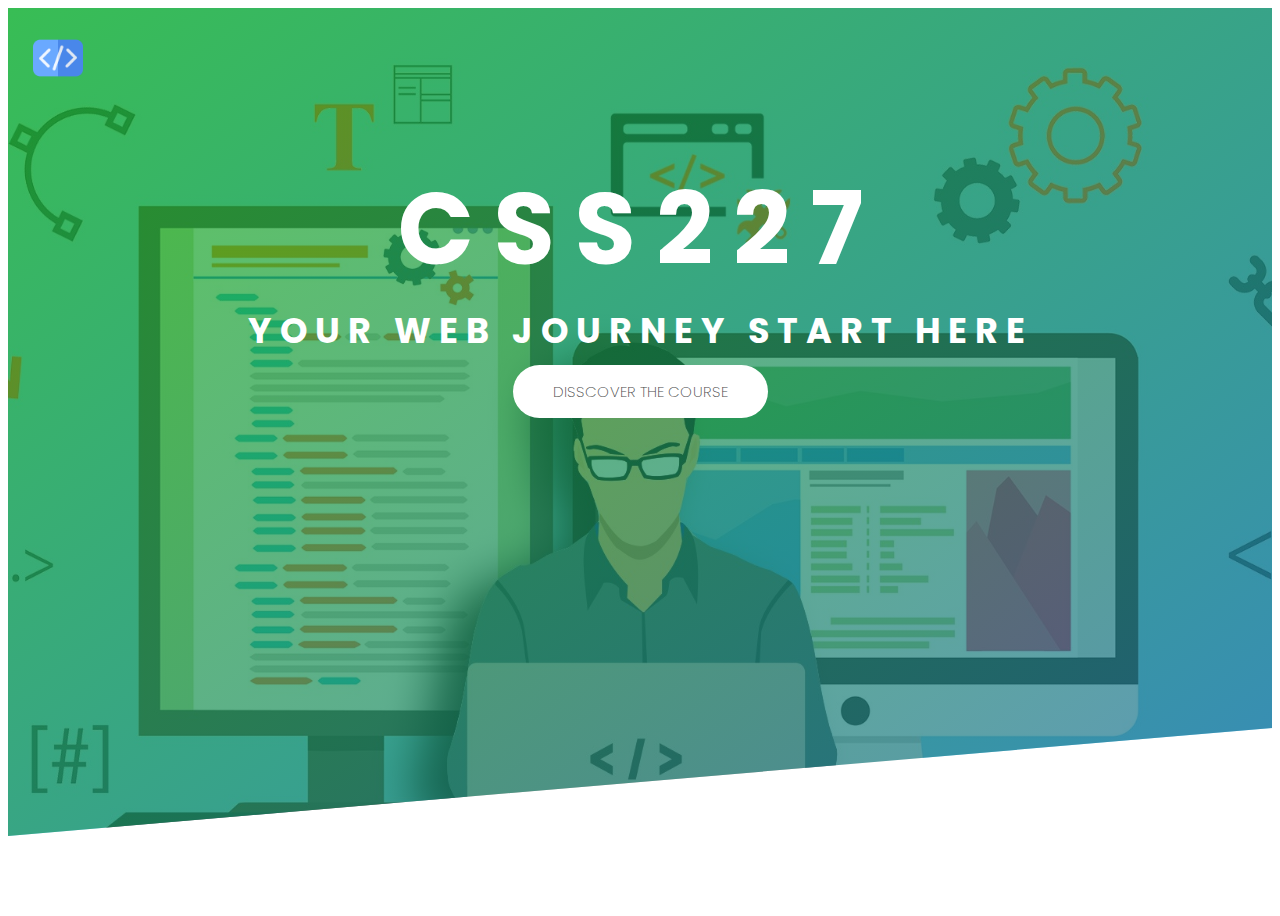
<file: Lab5/index.html>
<!DOCTYPE html>
<html lang="en">
<head>
    <meta charset="UTF-8">
    <meta http-equiv="X-UA-Compatible" content="IE=edge">
    <meta name="viewport" content="width=device-width, initial-scale=1.0">
    <link rel="preconnect" href="https://fonts.googleapis.com">
    <link rel="preconnect" href="https://fonts.gstatic.com" crossorigin>
    <link href="https://fonts.googleapis.com/css2?family=Poppins:ital,wght@0,300;0,400;0,700;1,800&display=swap" rel="stylesheet">
    <link rel='stylesheet' href='css/style.css'>
    <title>CSS227</title>
</head>
<body>
    <header class='header'>
        <div class='logo-box'>
            <img src='img/logo.png' alt='Logo' class='logo'>
        </div>

        <div class='text-box'>
            <h1 class='primary'>
                <span class='main'>CSS227</span>
                <span class='sub'>Your web journey start here</span>
                
                <a href='#' class='btn btn-white'>Disscover the course</a>
            </h1>
        </div>
    </header>
</body>
</html>
</file>
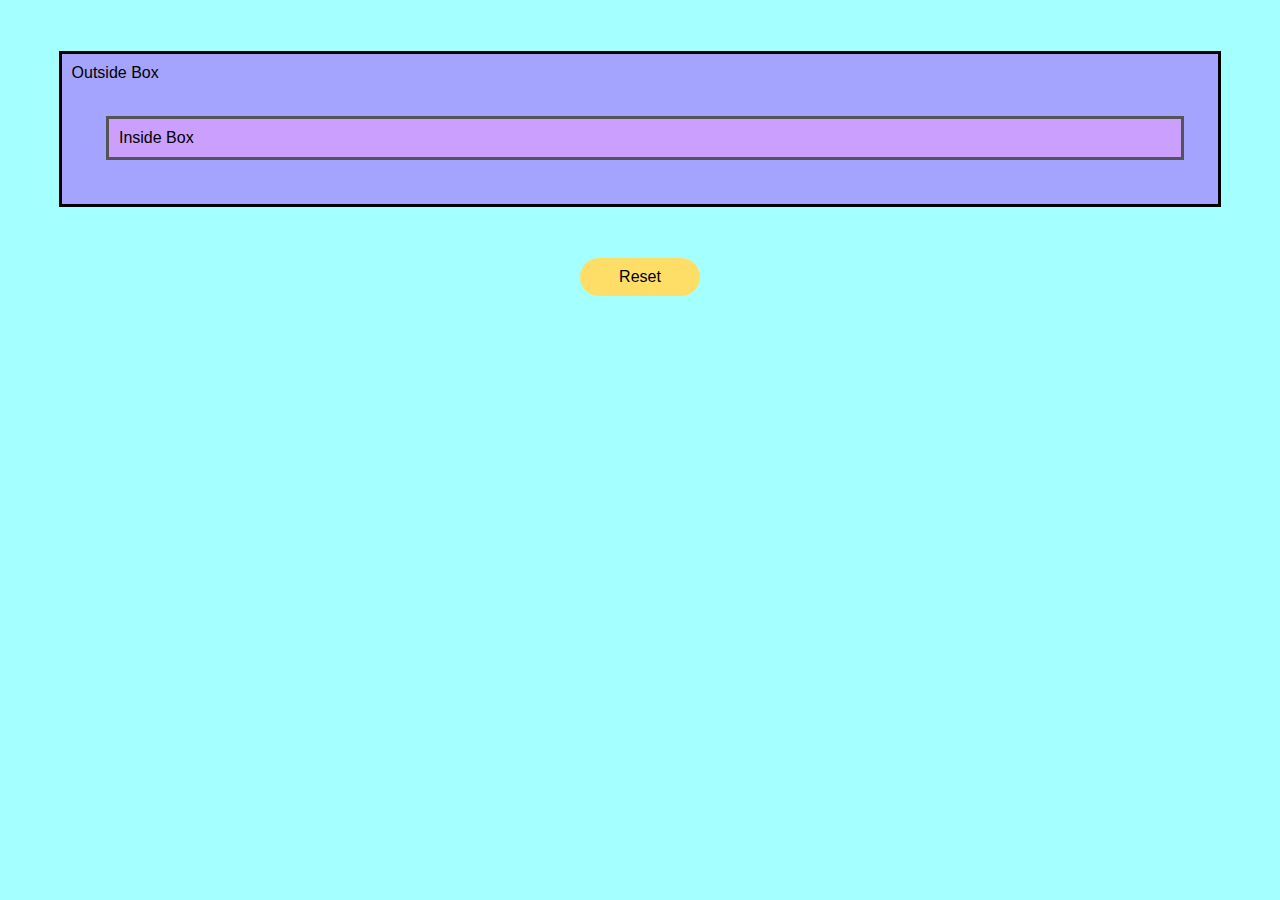
<file: Lab6/Bubbling/index.html>
<!DOCTYPE html>
<html lang="en">
<head>
    <meta charset="UTF-8">
    <meta name="viewport" content="width=device-width, initial-scale=1.0">
    <title>BubblingEvent</title>
    <link rel='stylesheet' href='style.css'>
</head>
<body>
    <main>
        <div class="Outside">
            Outside Box
            <div class="Inside">
                Inside Box
            </div>
        </div>
        <div class="button">Reset</div>
    </main>
    <script defer src="script.js"></script>
</body>
</html>
</file>
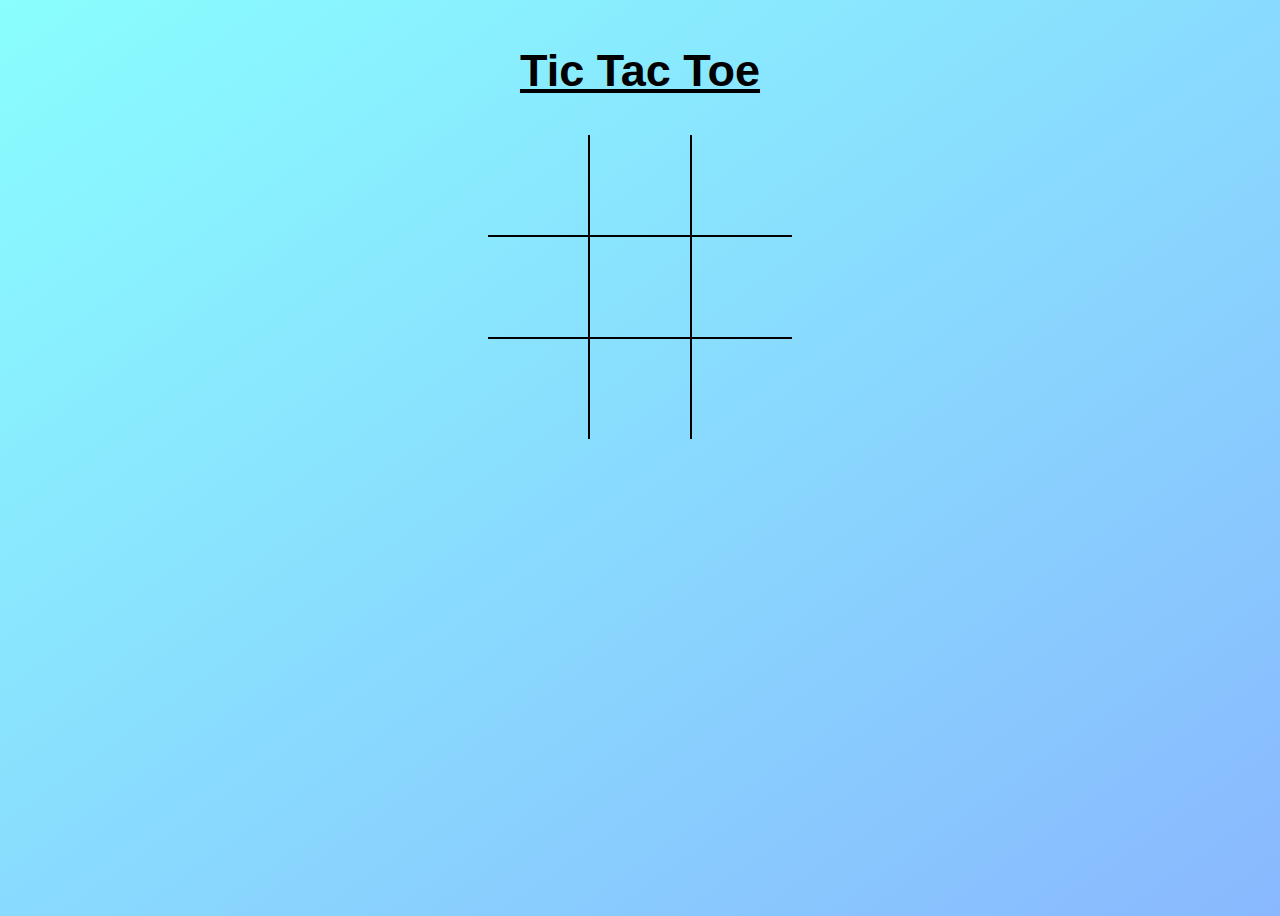
<file: Lab6/TicTacToe/index.html>
<!DOCTYPE html>
<html lang="en">
<head>
    <meta charset="UTF-8">
    <meta name="viewport" content="width=device-width, initial-scale=1.0">
    <title>Tic Tac Toe</title>
    <link rel='stylesheet' href='style.css'>
</head>
<body>
    <main>
        <h2>Tic Tac Toe</h2>
        <div class="board">
            <div class="box"></div>
            <div class="box"></div>
            <div class="box"></div>
            <div class="box"></div>
            <div class="box"></div>
            <div class="box"></div>
            <div class="box"></div>
            <div class="box"></div>
            <div class="box"></div>
        </div>
        <p id="status"></p>
    </main>
    <script defer src="script.js"></script>
</body>
</html>
</file>
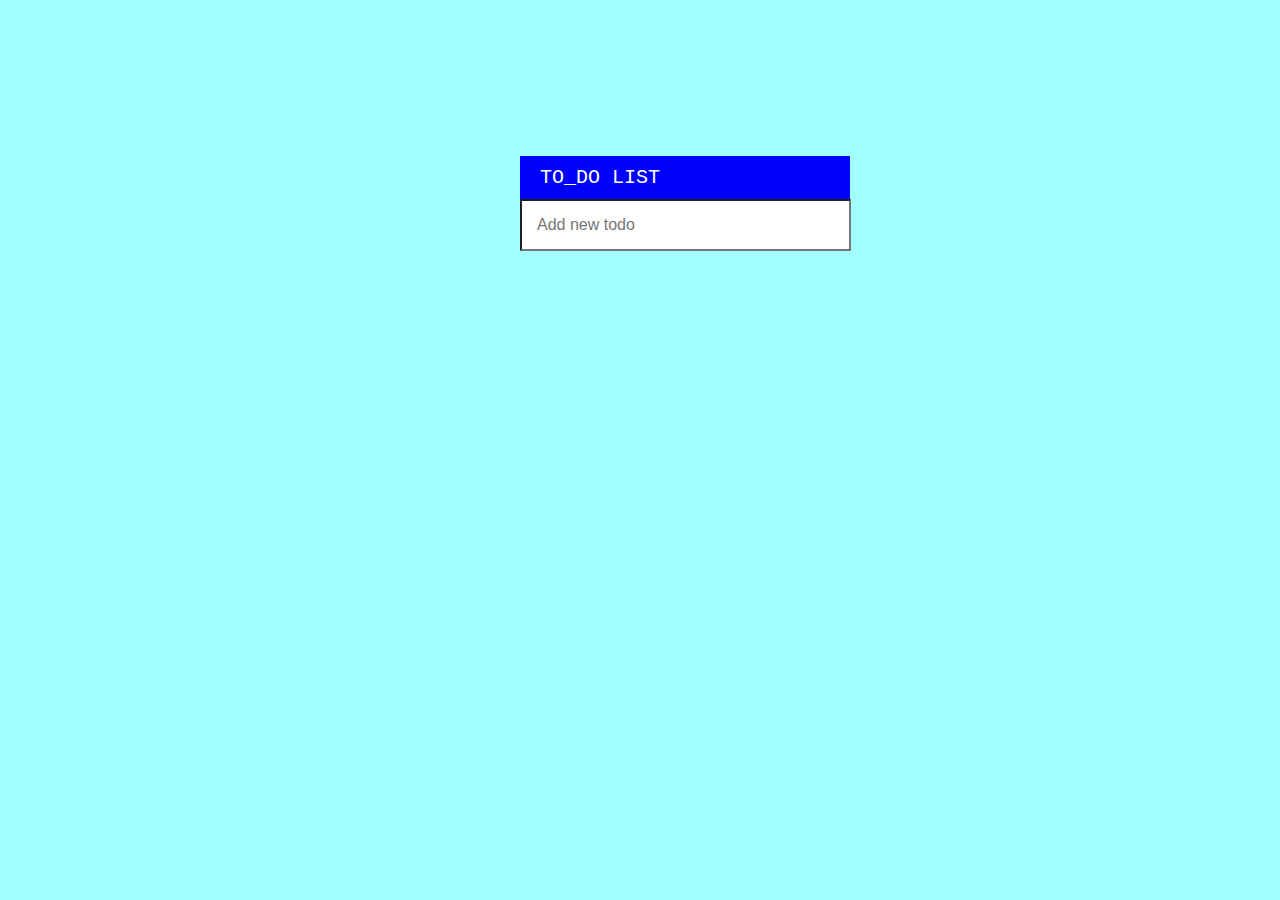
<file: Lab6/to-do-list/index.html>
<!DOCTYPE html>
<html lang="en">
<head>
    <meta charset="UTF-8">
    <meta name="viewport" content="width=device-width, initial-scale=1.0">
    <title>To Do List</title>
    <link rel='stylesheet' href='style.css'>
</head>
<body>
    <main>
        <p>TO_DO LIST</p>
        <input type="text" id="todo-input" placeholder="Add new todo">
        <div id="todo-list"></div>
    </main>
    <script defer src="java.js"></script>
</body>
</html>
</file>
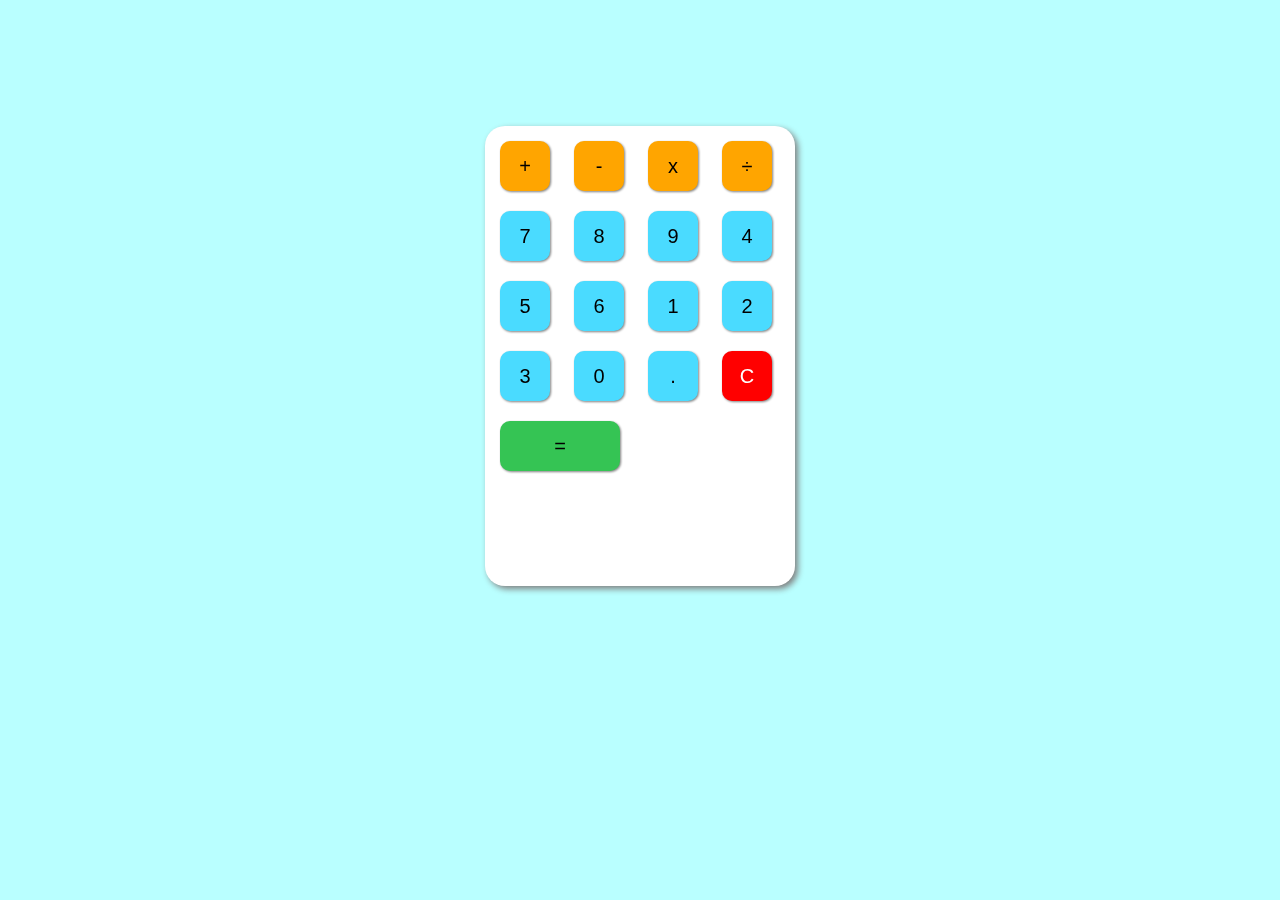
<file: gg/test1.html>
<!DOCTYPE html>
<html lang="en">
<head>
    <meta charset="UTF-8">
    <meta name="viewport" content="width=device-width, initial-scale=1.0">
    <title>Document</title>
    <link rel='stylesheet' href='style.css'>
</head>
<body>
    <div class="calculator">
        <div class="Number"></div>
        <button class="op">+</button>
        <button class="op">-</button>
        <button class="op">x</button>
        <button class="op">÷</button>
        <button class="num">7</button>
        <button class="num">8</button>
        <button class="num">9</button>
        <button class="num">4</button>
        <button class="num">5</button>
        <button class="num">6</button>
        <button class="num">1</button>
        <button class="num">2</button>
        <button class="num">3</button>
        <button class="num">0</button>
        <button class="num">.</button>
        <button class="clear">C</button>
        <button class="total">=</button>
    </div>
    <script defer src="script.js"></script>
</body>
</html>
</file>
<file: Lab5/css/style.css>
header{
    width: 100%;
    height: 100vh;
    background-image:  
        linear-gradient(to bottom right, rgba(25, 179, 14, 0.7), rgba(25, 105, 162, 0.7)),
        url("../img/background.jpeg");
    background-size: cover;
    background-position: center;
    background-repeat: no-repeat;
    clip-path: polygon(0 0, 100% 0, 100% 80%, 0 92%);
}

.logo-box{
    padding: 2%;
}

.logo{
    width: 50px;
}

.text-box{
    font-family: 'Poppins';
    color: white;
    text-transform: uppercase;
    text-align: center;
}

.primary{
    display: flex;
    flex-direction: column;
    align-items: center;
   
}

.main{
    font-size: 100px;
    letter-spacing: 20px;
    padding-top: 20px; 
    gap: 15px;
    animation: slideTextMain 0.75s ease-out forwards;
}

.sub{
    font-size: 35px;
    letter-spacing: 8px;
    gap: 8px;
    animation: slideTextSub 1.25s ease-out forwards;
}

.btn {
    border-radius: 50px;
    background-color: rgb(255, 255, 255);
    color: rgb(72, 72, 72);
    text-decoration: none;
    font-size: 15px;
    font-weight: 200;
    padding: 15px 40px;
    margin-top: 8px;
}

@keyframes slideTextMain {
    0% {
        opacity: 0;
        transform: translateX(-80px);
    }
    70% {
        opacity: 0.6;
        transform: translateX(15px);
    }
    100% {
        opacity: 1;
        transform: translateX(0);
    }
}

@keyframes slideTextSub {
    0% {
        opacity: 0;
        transform: translateX(80px);
    }
    70% {
        opacity: 0.6;
        transform: translateX(-15px);
    }
    100% {
        opacity: 1;
        transform: translateX(0);
    }
}

a:hover {
    box-shadow: 0px 6px 20px;
    margin-top: 0px;
}
</file>
<file: Lab6/Bubbling/style.css>
body{
    background-color: rgb(164, 255, 255);
    font-family:sans-serif;
}

.Outside{
    border: solid 3px black;
    background-color: rgba(164, 67, 255, 0.481);
    padding: 10px 0 10px 10px;
    margin: 4%;
    transition: background-color 0.3s;
}

.Inside{
    border: solid 3px rgb(84, 84, 84);
    background-color: rgba(255, 151, 252, 0.416);
    padding: 10px 50px 10px 10px;
    margin: 3%;
    transition: background-color 0.3s;
}

.button{
    background-color: rgb(255, 222, 104);
    border-radius: 50px;
    padding: 10px;
    text-align: center;
    width: 100px;
    margin: 0 auto 0 auto;
}

.OutsideClick{
    background-color: rgb(164, 67, 255);
}

.InsideClick{
    background-color: rgb(255, 151, 252);
}

div:hover{
    cursor: pointer;
}
</file>
<file: Lab6/TicTacToe/style.css>
body{
    font-family: sans-serif;
    display: flex;
    justify-content: center;
    text-align: center;
    background-image: linear-gradient(to bottom right, rgb(137, 254, 254), rgb(137, 184, 254)) ;
    height: 100vh;
}

h2{
    font-size: 45px;
    text-decoration: underline;
}
.board{
    display: grid;
    justify-content: left;
    grid-template-columns: repeat(3, auto);
    margin: 30px 0 50px 0;
}

.box{
    border: solid 1px;
    width: 100px;
    height: 100px;
    display: flex;
    cursor: pointer;
    font-size: 3rem;
    justify-content: center;
    align-items: center;
    font-weight: bold;
    user-select: none;
}

.box:first-child,
.box:nth-child(2),
.box:nth-child(3) {
    border-top: none;
}

.box:nth-child(3n + 1) {
    border-left: none;
}

.box:nth-child(3n + 3) {
    border-right: none;
}

.box:last-child,
.box:nth-child(8),
.box:nth-child(7) {
    border-bottom: none;
}

#status{
    font-size: 35px;
    font-weight:bold;
}
</file>
<file: Lab6/to-do-list/style.css>
body{
    background-color: rgb(161, 255, 255);
}

main{
    font-family: 'Courier New', Courier, monospace;
    font-size: 20px;
    position: absolute;
    margin-left: 40%;
    margin-top: 10%;
    width: 300px;
}

p{
    color: white;
    background-color: blue;
    padding: 10px 10px 10px 20px;
    margin-bottom: 0px;
    width: 300px;
}

input{
    font-size: medium;
    padding: 15px;
    border-width: 2px;
    margin-bottom: 0px;
    width: 297px;   
}

.completed {
  text-decoration: line-through;
  opacity: 0.5;
  margin-bottom: 0px;
}
</file>
<file: gg/style.css>
body{
    background-color: rgb(185, 255, 255);
}

.calculator{
    margin: 10% auto;
    padding: 5px;
    background-color: white;
    border-radius: 20px;
    width: 300px;
    height: 450px;
    filter: drop-shadow(gray 3px 3px 3px);
}

.display{
    margin: 5% auto;
    width: 90%;
    background-color: rgb(245, 245, 245);
    height: 55px;
    border-radius: 10px;
    border: 1px solid gray;
    font-size: 25px;
    display: flex;
    align-items: center; /* จัดให้อยู่กึ่งกลางตามแนวตั้ง */
    justify-content: flex-end; /* จัดให้อยู่ชิดขวา */
    padding-right: 10px;
}



button{
    width: 50px;
    height: 50px;
    margin: 10px;
    border-radius: 10px;
    border: none;
    font-size: 20px;
    filter: drop-shadow(gray 1px 1px 1px);
    cursor: pointer;
}

button.op{
    background-color: orange;
}

button.num{
    background-color: rgb(74, 219, 255);
}

button.clear{
    background-color: rgb(255, 0, 0);
    color: white;
}

button.total{
    background-color: rgb(53, 196, 84);
    width: 120px;
}
</file>
